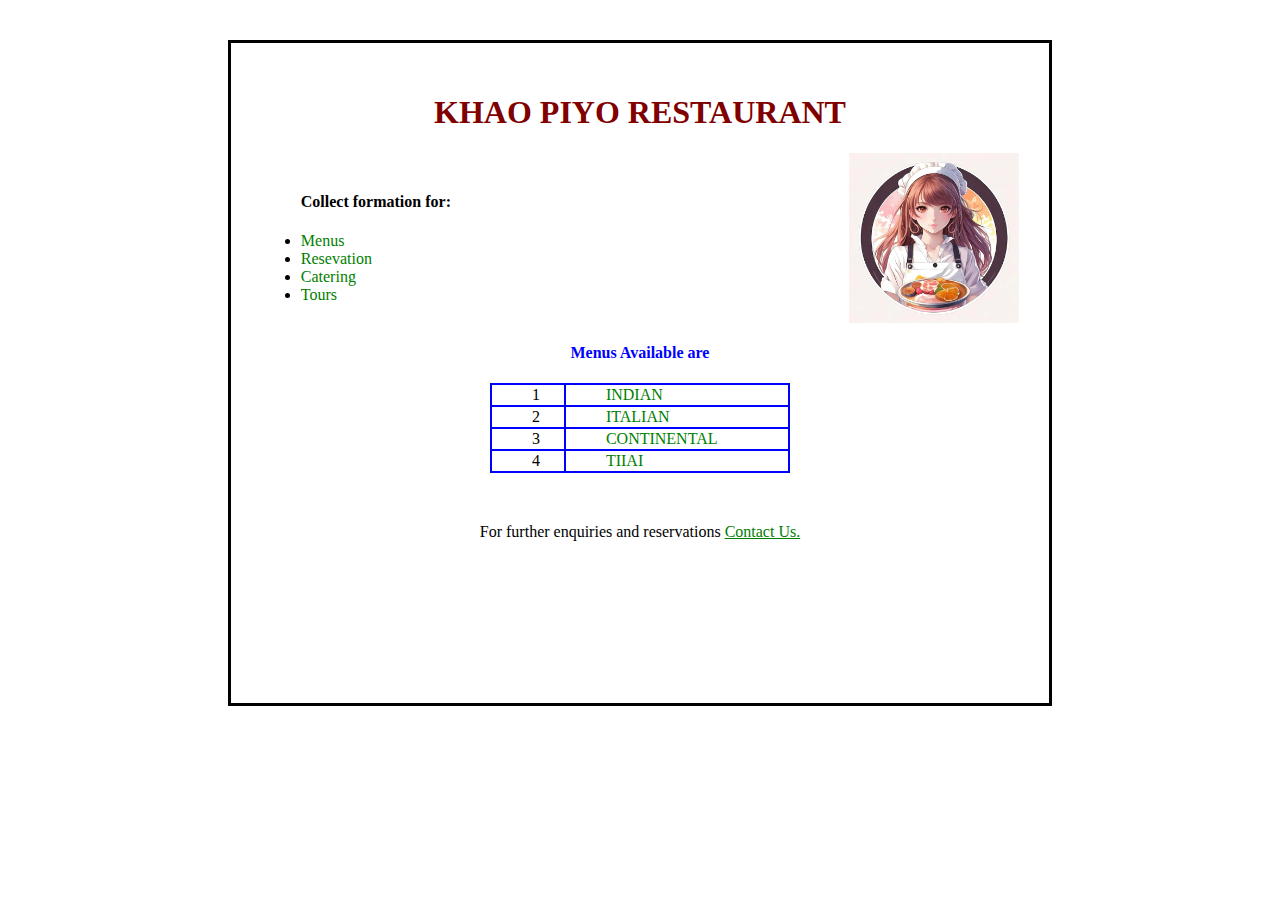
<file: index.html>
<!DOCTYPE html>
<html lang="en">
<head>
    <meta charset="UTF-8">
    <meta name="viewport" content="width=device-width, initial-scale=1.0">
    <title>Eat healthy , Live healthy</title>
    <link rel="stylesheet" href="style.css">
</head>
<body>
    <div class="container">
        <h1 style="text-align: center">KHAO PIYO RESTAURANT</h1>
        <div class="c-container">
            <ul>
                <h4>Collect formation for:</h4></li>
                <li><a class="list-links" href="one.html">Menus</a></li>
                <li><a class="list-links" href="two.html">Resevation</a></li>
                <li><a class="list-links" href="three.html">Catering</a></li>
                <li><a class="list-links" href="four.html">Tours</a></li>
              </ul>

              <img src="anime-cooking-girl-portrait-images-with-ai-generated_545052-123.webp"  height="170PX" />
        </div>

        <div class="table-container" >
          <center>  <h4 style="color: blue" >Menus Available are</h4></center>
            <table align="center"  class="table1" >
              <tr>
                <td>1</td>
                <td>
                  <a
                    class="list-links" href="INDIAN.html"> INDIAN</a>
                </td>
              </tr>
              <tr>
                <td>2</td>
                <td>
                  <a class="list-links"  href="ITALIAN.html"  >ITALIAN</a
                  >
                </td>
              </tr>
              <tr>
                <td>3</td>
                <td>
                  <a
                    class="list-links"href="CONTINENTAL.html">
                    CONTINENTAL
                  </a>
                </td>
              </tr>
              <tr>
                <td>4</td>
                <td>
                  <a
                    class="list-links"   href="TIIAI.html">
                    TIIAI
                  </a>
                </td>
              </tr>
            </table>
          </div>

         <center> <p class="text">
            For further enquiries and reservations
            <a href="mailto:larababan3@gamil.com">Contact Us.</a>   </p>

        </center> 




    </div>
</body>
</html>
</file>
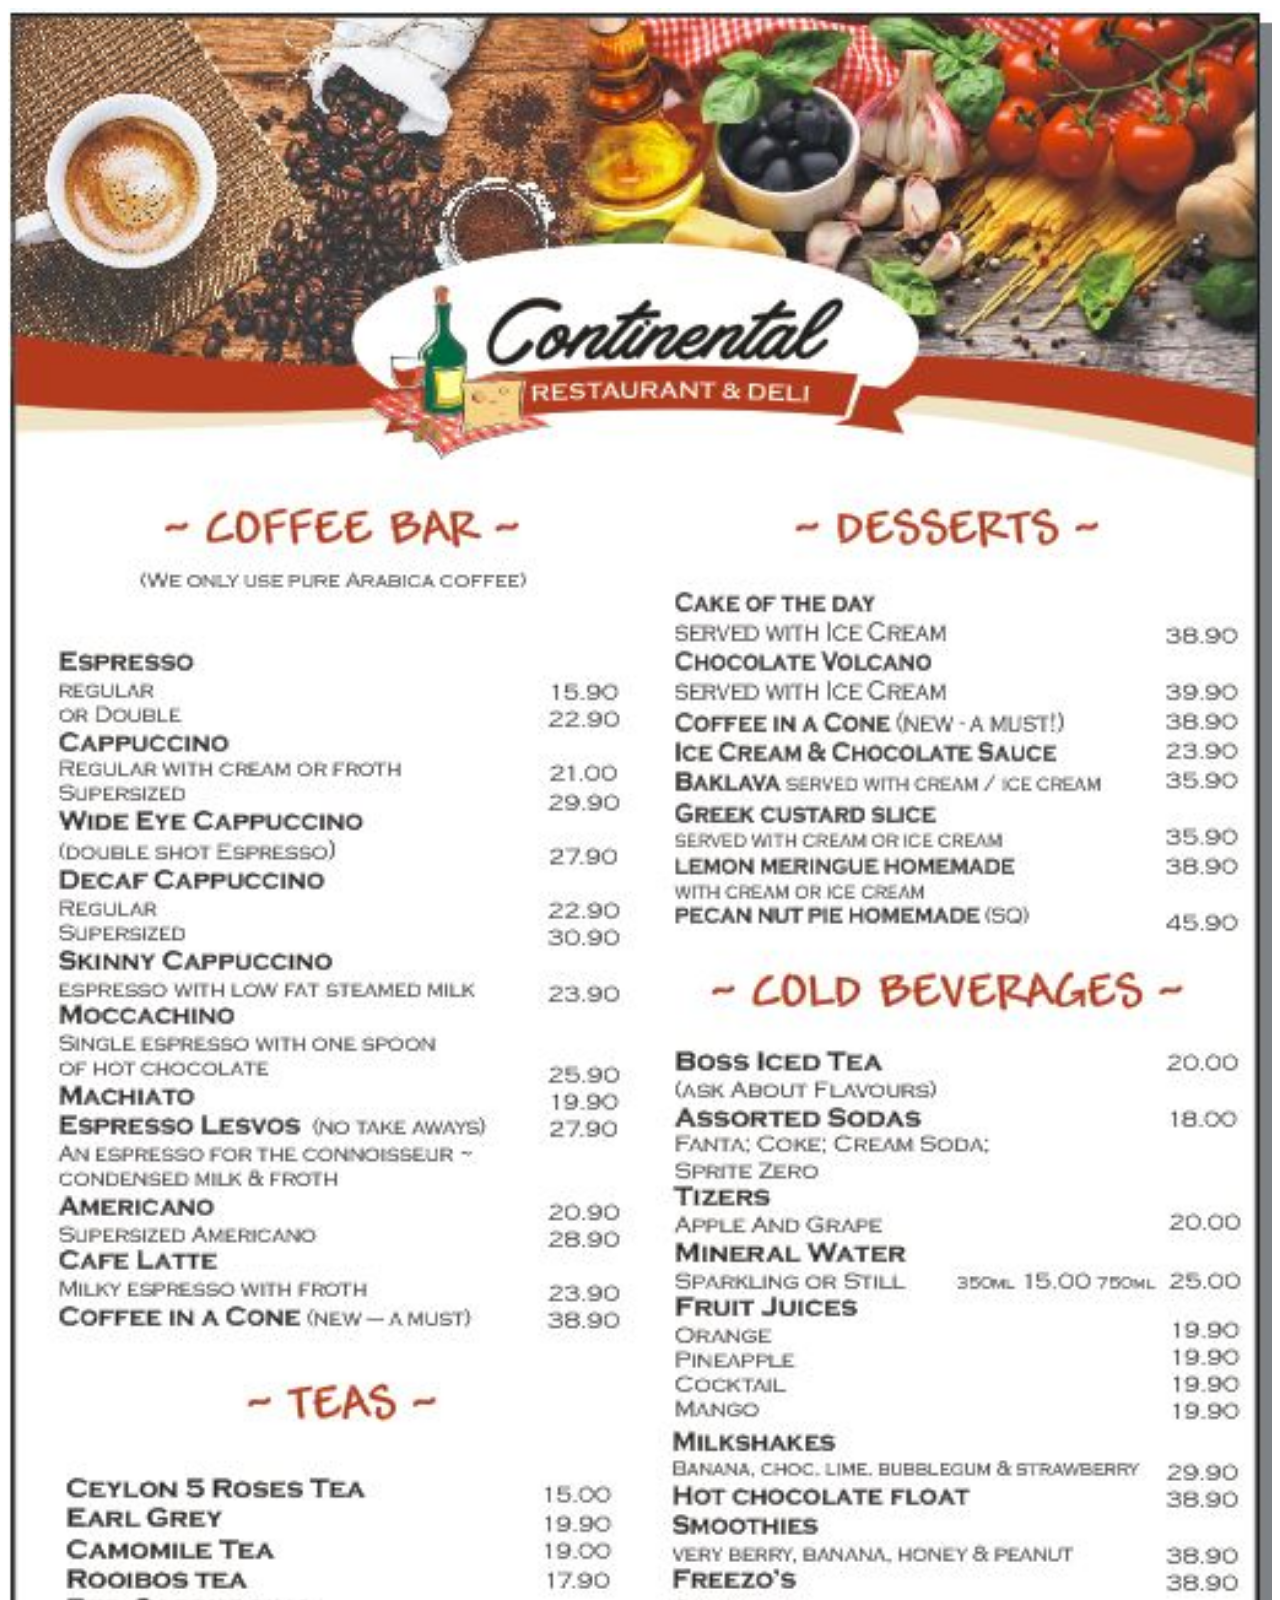
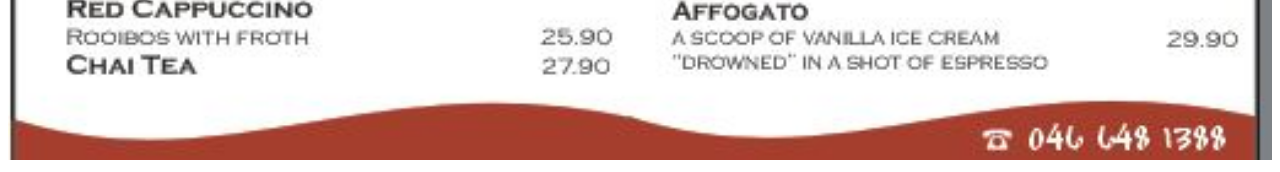
<file: CONTINENTAL.html>
<!DOCTYPE html>
<html lang="en">
<head>
    <meta charset="UTF-8">
    <meta name="viewport" content="width=device-width, initial-scale=1.0">
    <title>CONTINENTAL</title>
</head>
<body>
    <img src="con.jpg" width="100%">
</body>
</html>
</file>
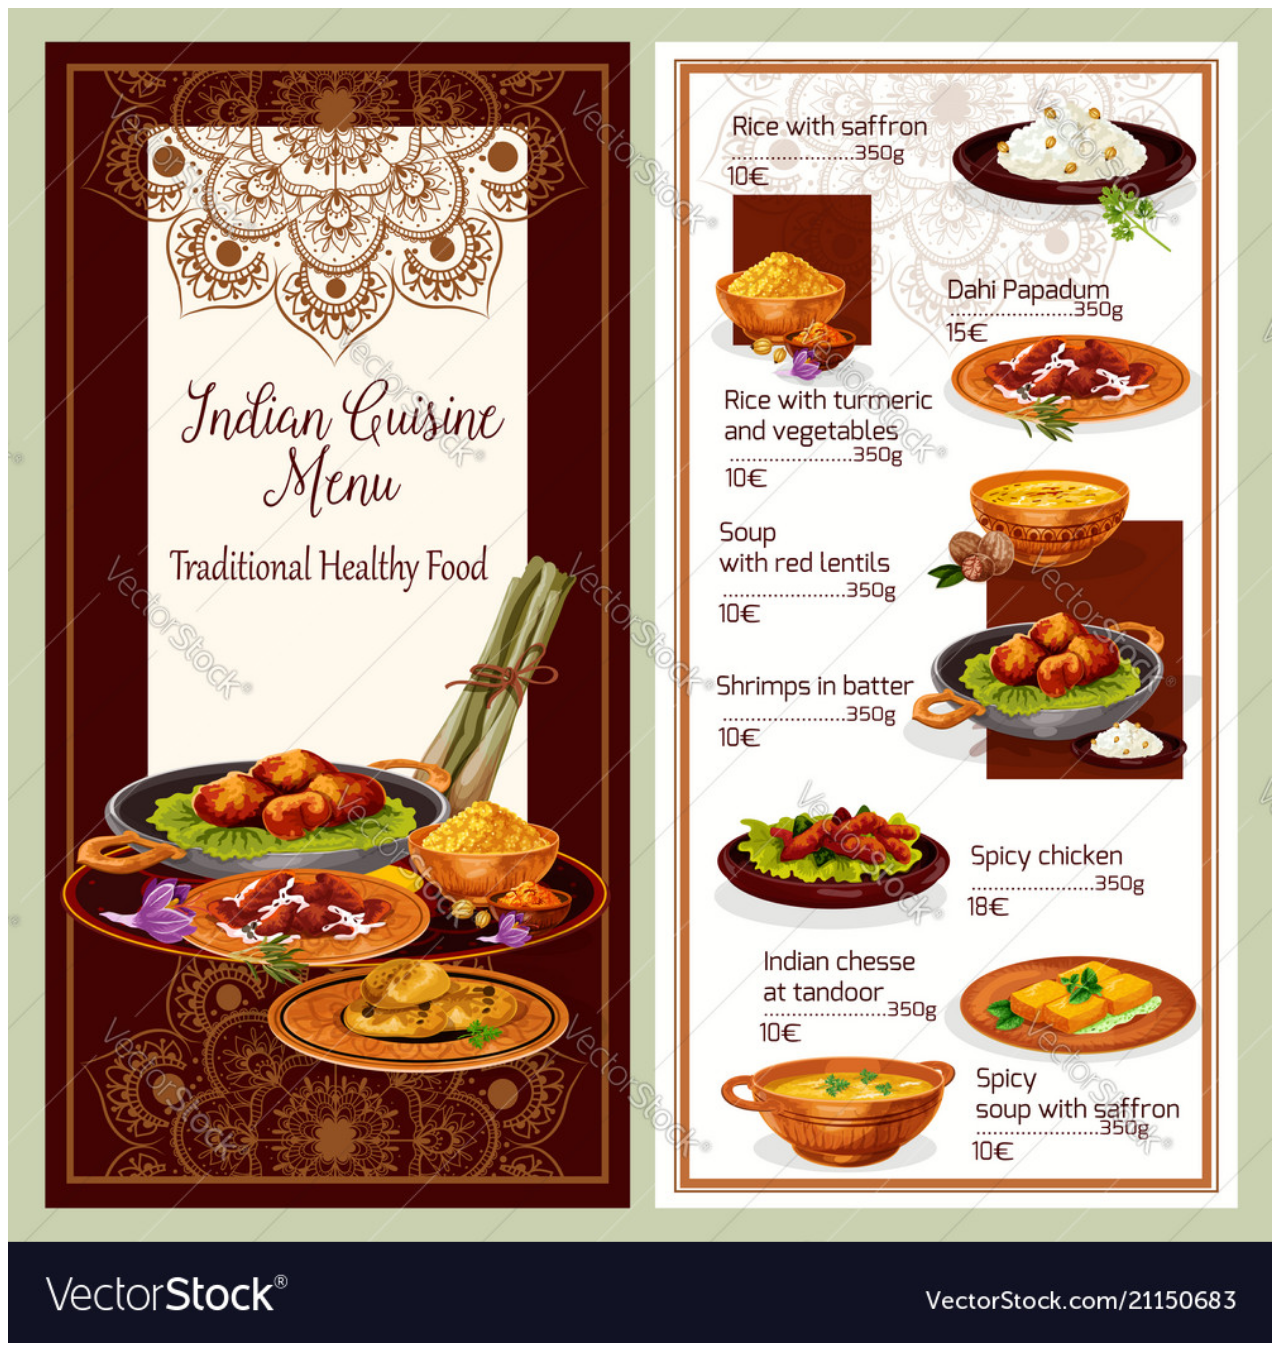
<file: INDIAN.html>
<!DOCTYPE html>
<html lang="en">
<head>
    <meta charset="UTF-8">
    <meta name="viewport" content="width=device-width, initial-scale=1.0">
    <title>INDIAN</title>
</head>
<body >
    <img src="indian.jpg" width="100%">
</body>
</html>
</file>
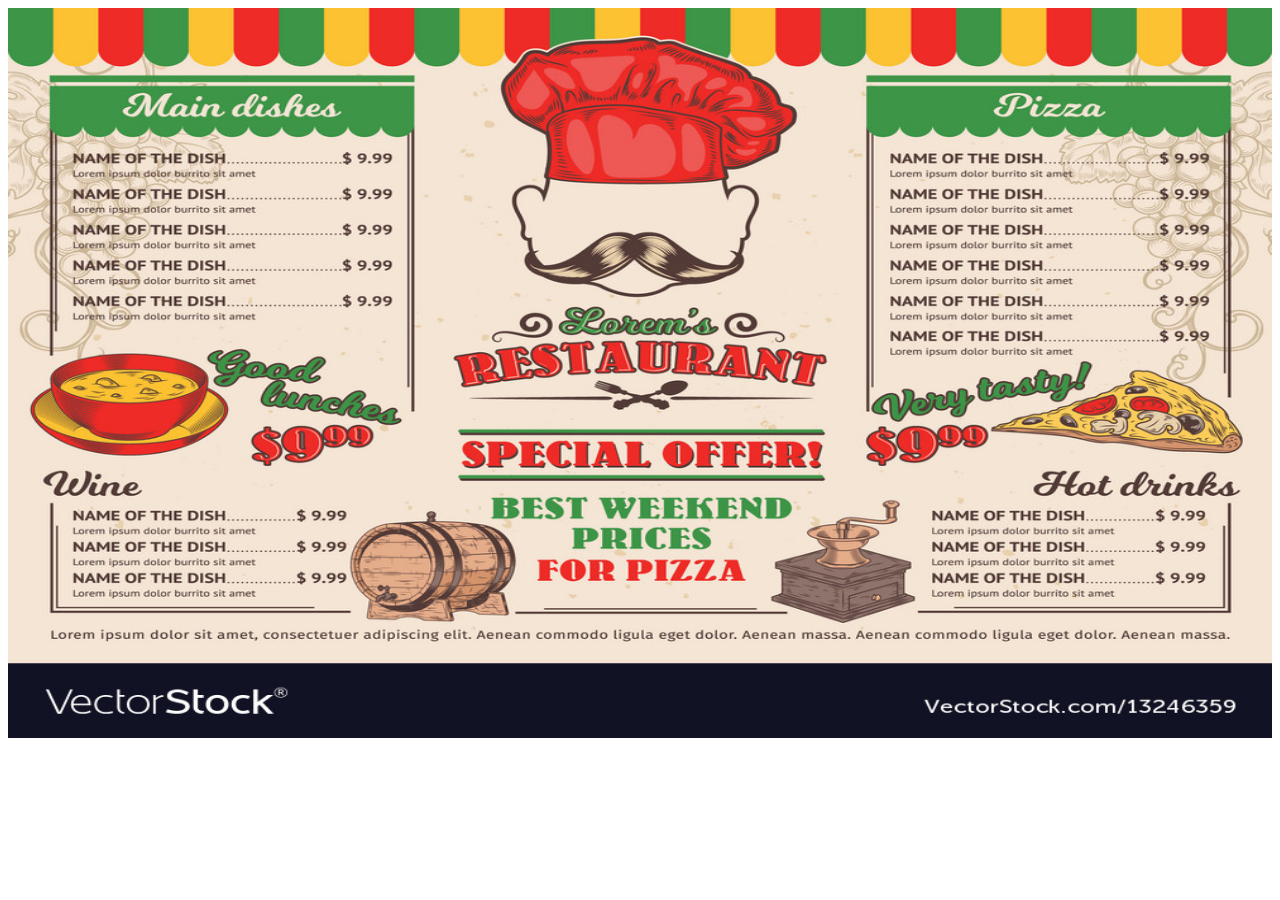
<file: ITALIAN.html>
<!DOCTYPE html>
<html lang="en">
<head>
    <meta charset="UTF-8">
    <meta name="viewport" content="width=device-width, initial-scale=1.0">
    <title>ITALIAN</title>
</head>
<body>
 <img src="italian.jpg" width="100%" height="730px">   
</body>
</html>
</file>
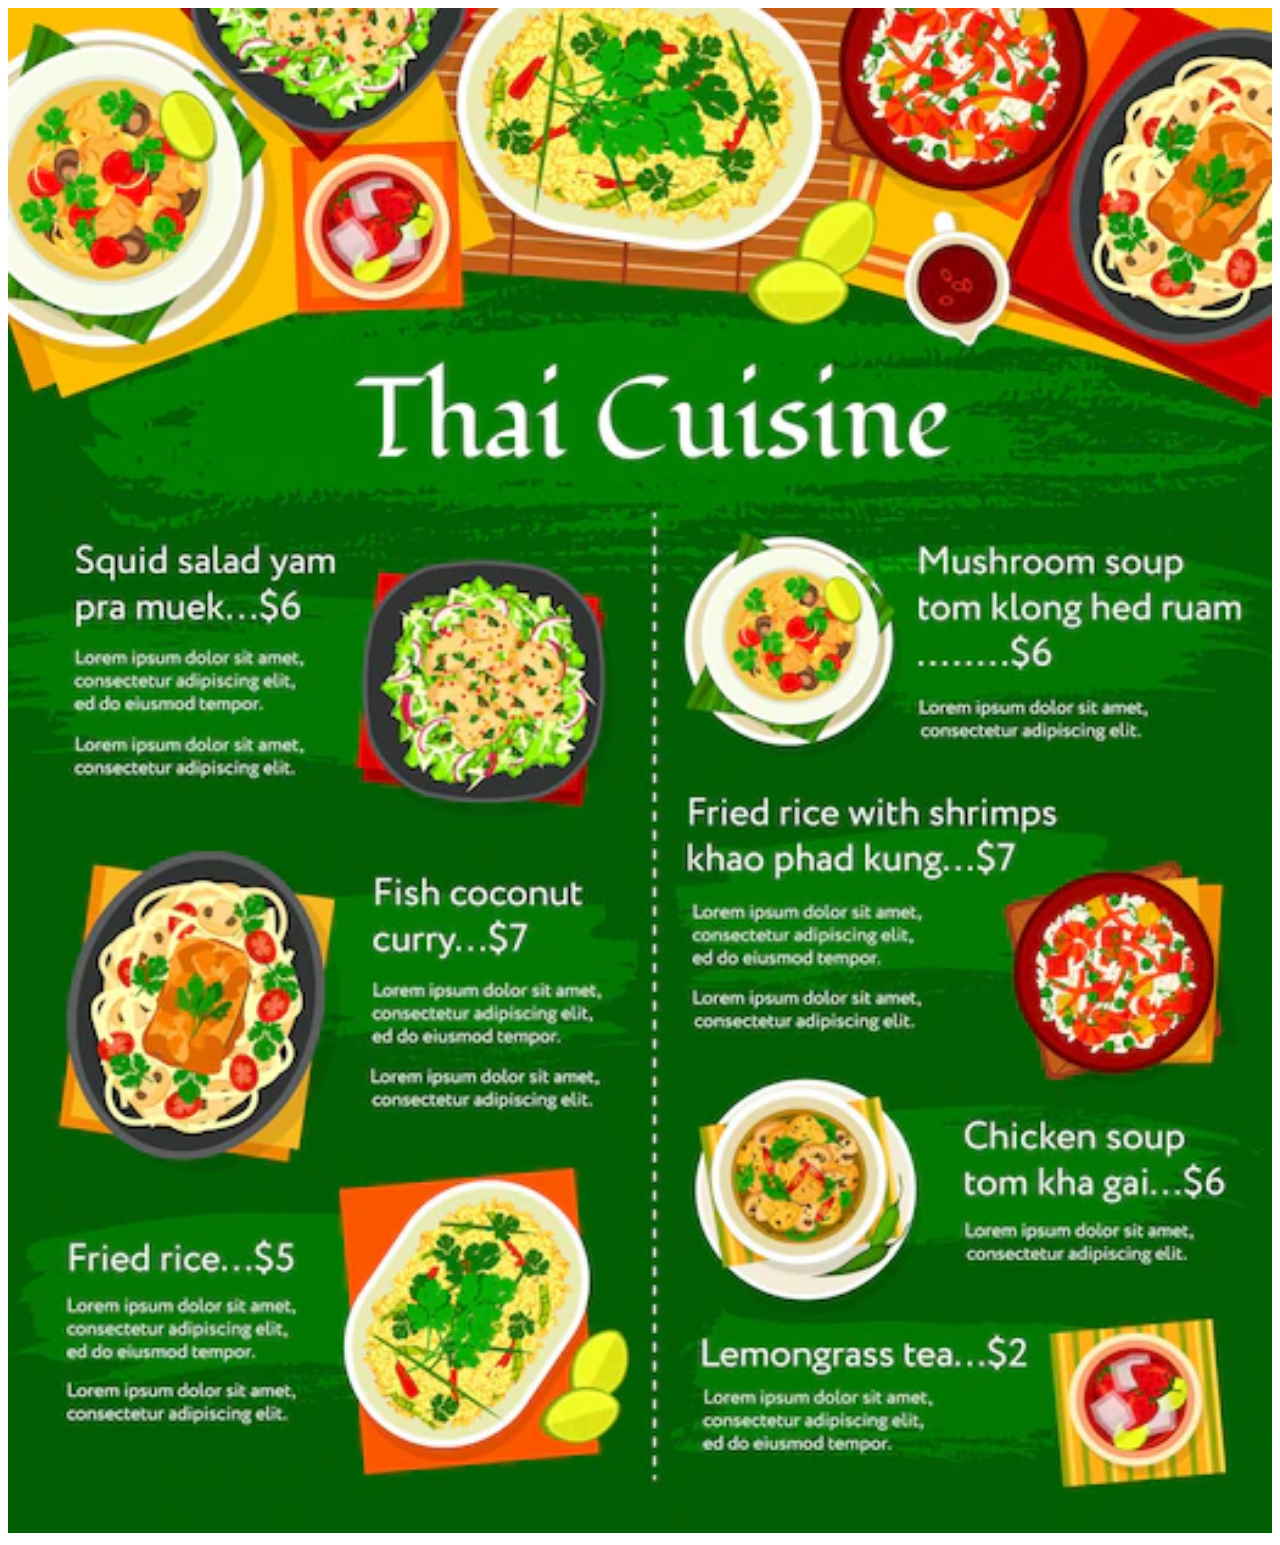
<file: TIIAI.html>
<!DOCTYPE html>
<html lang="en">
<head>
    <meta charset="UTF-8">
    <meta name="viewport" content="width=device-width, initial-scale=1.0">
    <title>TIIAI</title>
</head>
<body>
    <img src="thai.jpg" width="100%">
</body>
</html>
</file>
<file: style.css>
h1 {
    color: maroon;
   text-align: center;
  }
  
  .container {
    width: 60%;
    height:600PX;
  
    padding: 30px;
    border: 3px solid black;
    margin: 40px auto;
  }
  .c-container {
    display: flex;
    justify-content: space-between;
    align-items: center;
  }
  .t-container{
    text-align: center;
  
  }
  .list-links {
    color:green;
    text-decoration: none;
  }
  
  .list-links:visited {
    color: red;
  }
  
  .list-links:active {
    color: blue;
  }
  .table1{
    border: 2px solid blue;
    border-collapse: collapse;
    width: 300px;
    padding-left: 40px;
  }
  td{
    border: 2px solid blue;
    border-collapse: collapse;
    padding-left: 40px;
  }
  .text{
    margin-top: 50px;
    
  }
  a{
    color: green;
  }
</file>
